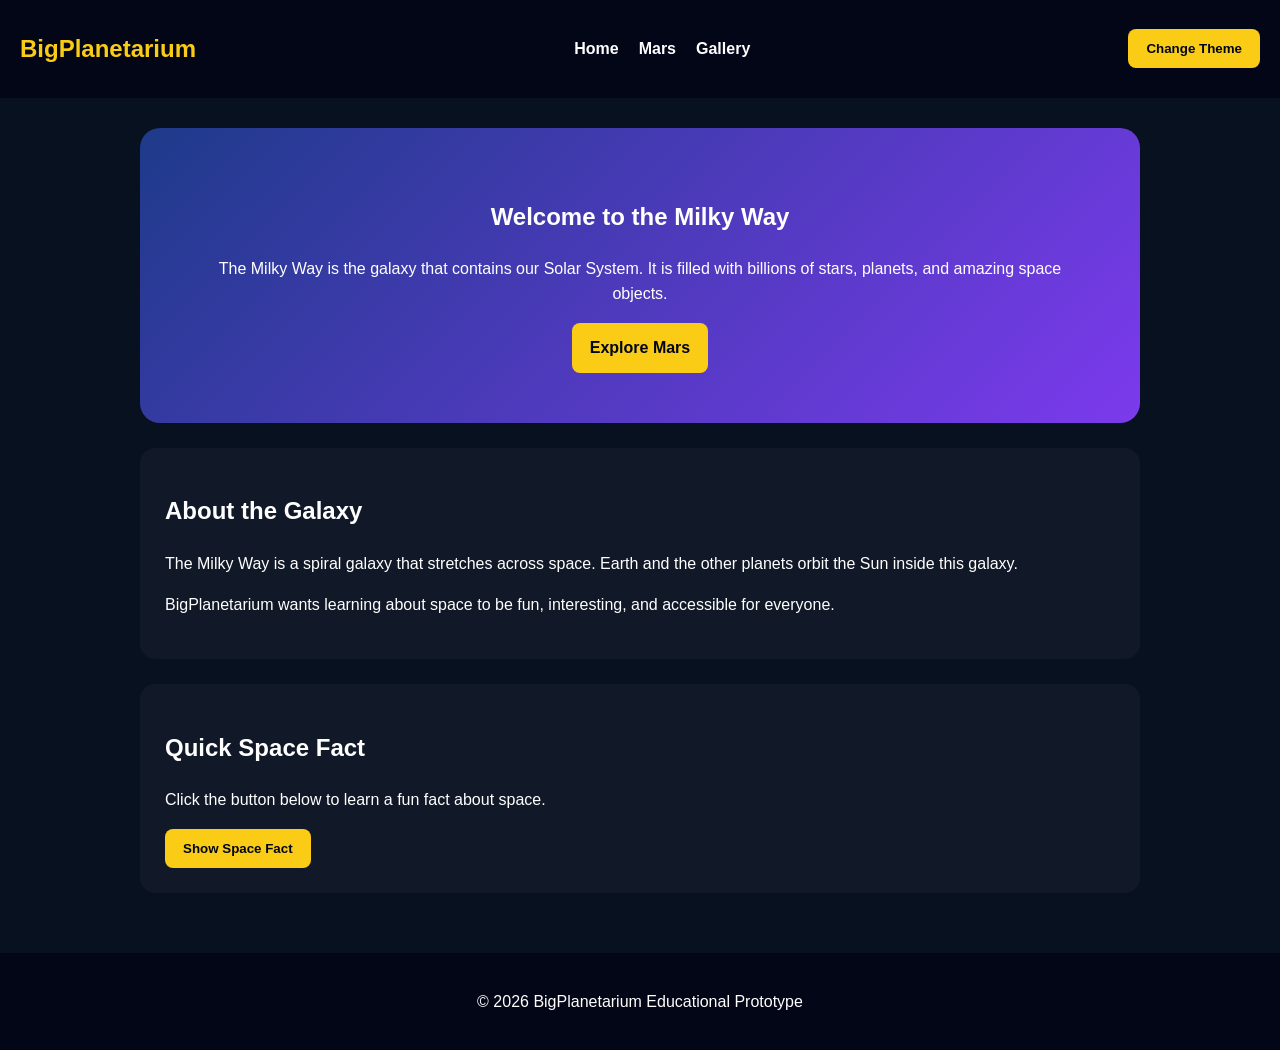
<file: index.html>
<!DOCTYPE html>
<html lang="en">

<head>
    <meta charset="UTF-8">
    <meta name="viewport" content="width=device-width, initial-scale=1.0">

    <title>BigPlanetarium | Home</title>

    <link rel="stylesheet" href="css/style.css">
</head>

<body>

    <!-- Accessibility skip link -->
    <a class="skip-link" href="#mainContent">
        Skip to main content
    </a>

    <!-- Header -->
    <header>

        <!-- Navigation -->
        <nav aria-label="Main navigation">

            <h1>BigPlanetarium</h1>

            <ul>
                <li><a href="index.html">Home</a></li>
                <li><a href="mars.html">Mars</a></li>
                <li><a href="gallery.html">Gallery</a></li>
            </ul>

            <button id="themeButton">
                Change Theme
            </button>

        </nav>

    </header>

    <!-- Main content -->
    <main id="mainContent">

        <!-- Hero section -->
        <section class="hero">

            <h2>Welcome to the Milky Way</h2>

            <p>
                The Milky Way is the galaxy that contains our Solar System.
                It is filled with billions of stars, planets, and amazing space objects.
            </p>

            <a class="button-link" href="mars.html">
                Explore Mars
            </a>

        </section>

        <!-- Information section -->
        <section class="content-card">

            <h2>About the Galaxy</h2>

            <p>
                The Milky Way is a spiral galaxy that stretches across space.
                Earth and the other planets orbit the Sun inside this galaxy.
            </p>

            <p>
                BigPlanetarium wants learning about space to be fun,
                interesting, and accessible for everyone.
            </p>

        </section>

        <!-- Interactive section -->
        <section class="content-card">

            <h2>Quick Space Fact</h2>

            <p id="factText">
                Click the button below to learn a fun fact about space.
            </p>

            <button id="factButton">
                Show Space Fact
            </button>

        </section>

    </main>

    <!-- Footer -->
    <footer>

        <p>&copy; 2026 BigPlanetarium Educational Prototype</p>

    </footer>

    <script src="js/script.js"></script>

</body>

</html>
</file>
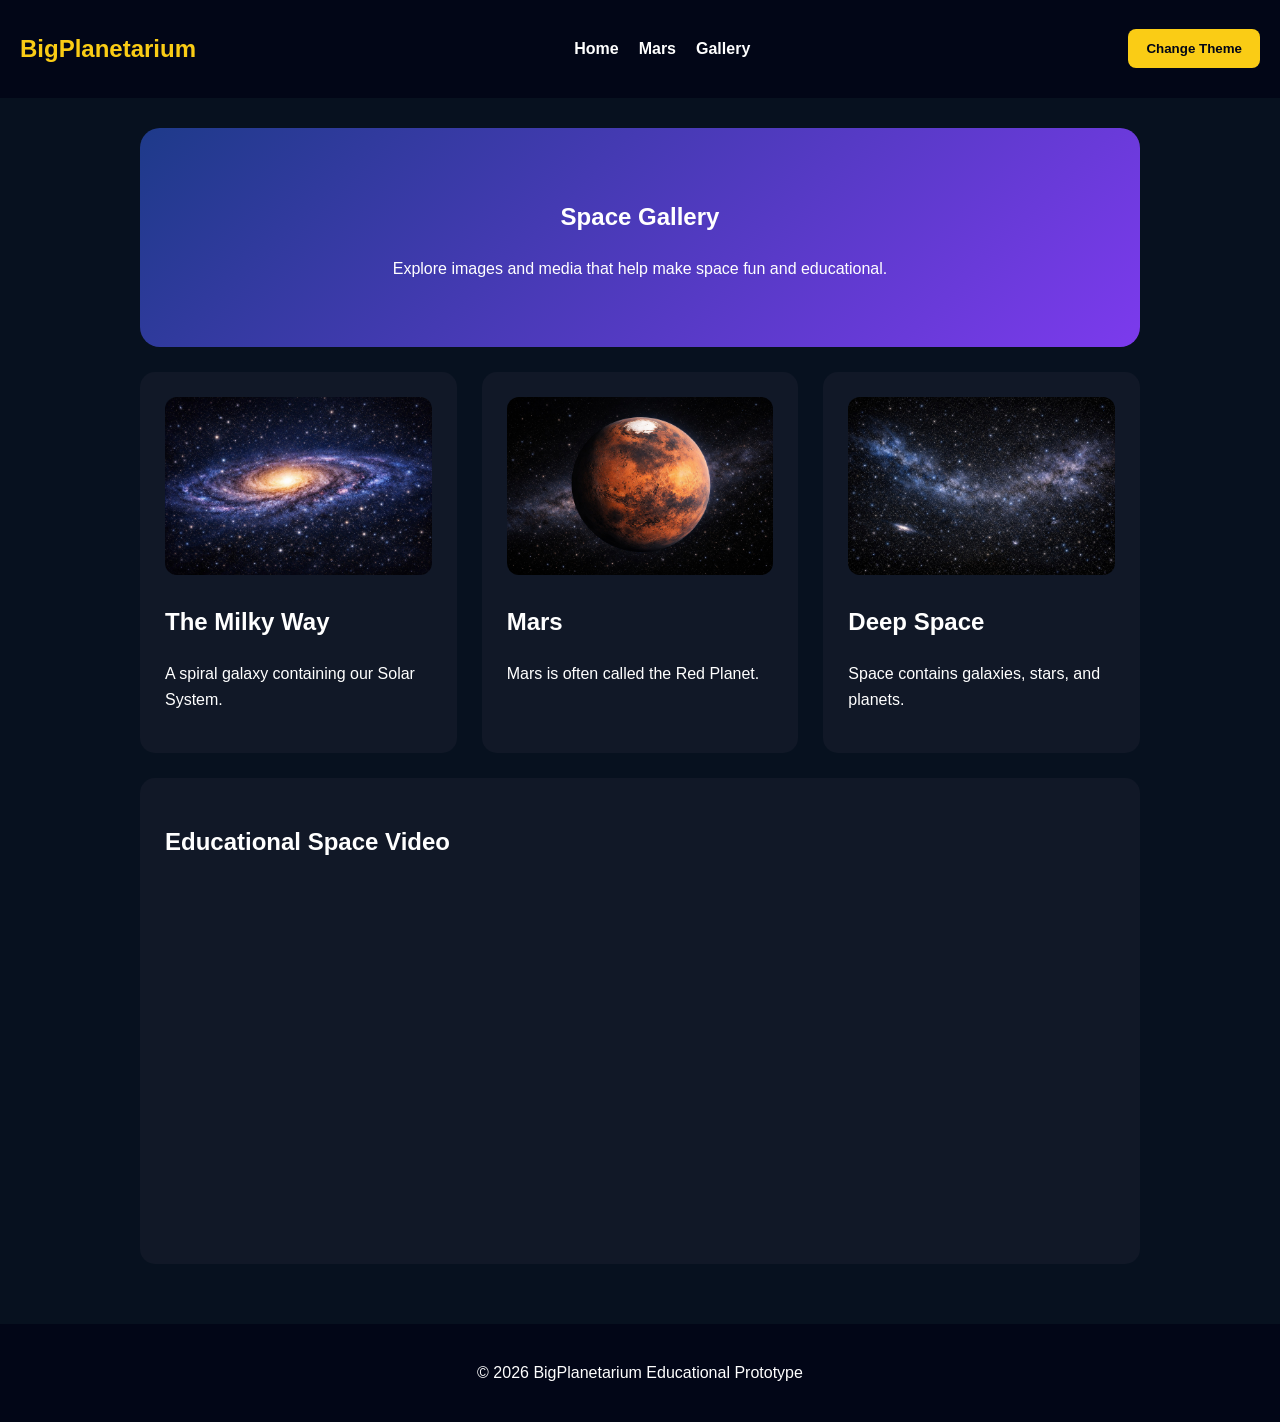
<file: gallery.html>
<!DOCTYPE html>
<html lang="en">

<head>
    <meta charset="UTF-8">
    <meta name="viewport" content="width=device-width, initial-scale=1.0">

    <title>BigPlanetarium | Gallery</title>

    <link rel="stylesheet" href="css/style.css">
</head>

<body>

    <!-- Accessibility skip link -->
    <a class="skip-link" href="#mainContent">
        Skip to main content
    </a>

    <header>

        <nav aria-label="Main navigation">

            <h1>BigPlanetarium</h1>

            <ul>
                <li><a href="index.html">Home</a></li>
                <li><a href="mars.html">Mars</a></li>
                <li><a href="gallery.html">Gallery</a></li>
            </ul>

            <button id="themeButton">
                Change Theme
            </button>

        </nav>

    </header>

    <main id="mainContent">

        <section class="hero">

            <h2>Space Gallery</h2>

            <p>
                Explore images and media that help make space fun and educational.
            </p>

        </section>

        <section class="gallery-grid">

            <article class="content-card">

                <img src="images/galaxy1.jpg"
                    alt="A colourful spiral galaxy in space">

                <h2>The Milky Way</h2>

                <p>
                    A spiral galaxy containing our Solar System.
                </p>

            </article>

            <article class="content-card">

                <img src="images/mars.jpg"
                    alt="The planet Mars shown in space">

                <h2>Mars</h2>

                <p>
                    Mars is often called the Red Planet.
                </p>

            </article>

            <article class="content-card">

                <img src="images/space.jpg"
                    alt="Stars and deep space clouds">

                <h2>Deep Space</h2>

                <p>
                    Space contains galaxies, stars, and planets.
                </p>

            </article>

        </section>

        <section class="content-card">

            <h2>Educational Space Video</h2>

            <iframe
                src="https://www.youtube.com/embed/libKVRa01L8"
                title="Educational video about space"
                allowfullscreen>
            </iframe>

        </section>

    </main>

    <footer>

        <p>&copy; 2026 BigPlanetarium Educational Prototype</p>

    </footer>

    <script src="js/script.js"></script>

</body>

</html>
</file>
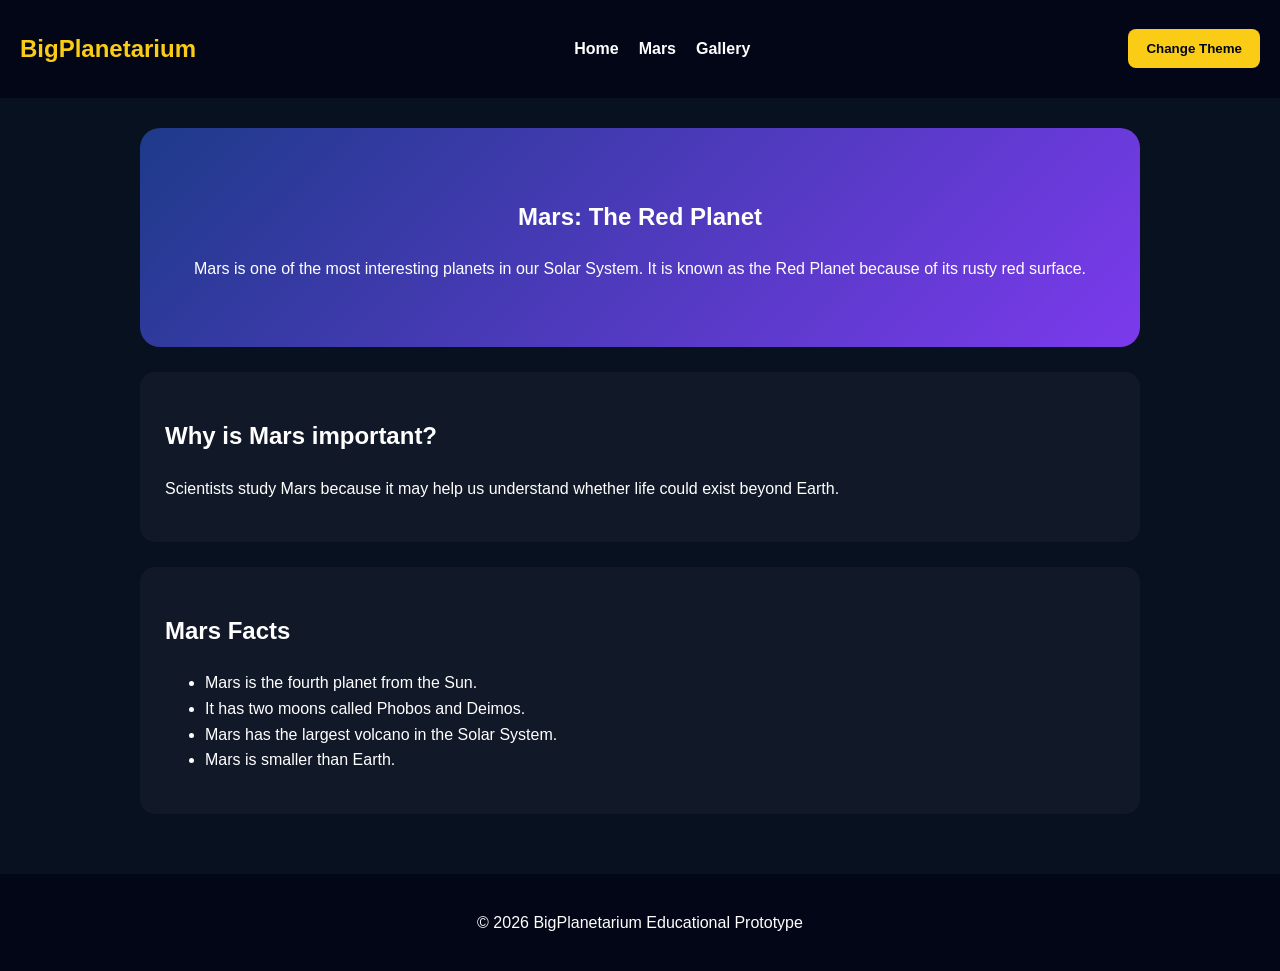
<file: mars.html>
<!DOCTYPE html>
<html lang="en">

<head>
    <meta charset="UTF-8">
    <meta name="viewport" content="width=device-width, initial-scale=1.0">

    <title>BigPlanetarium | Mars</title>

    <link rel="stylesheet" href="css/style.css">
</head>

<body>

    <!-- Accessibility skip link -->
    <a class="skip-link" href="#mainContent">
        Skip to main content
    </a>

    <header>

        <nav aria-label="Main navigation">

            <h1>BigPlanetarium</h1>

            <ul>
                <li><a href="index.html">Home</a></li>
                <li><a href="mars.html">Mars</a></li>
                <li><a href="gallery.html">Gallery</a></li>
            </ul>

            <button id="themeButton">
                Change Theme
            </button>

        </nav>

    </header>

    <main id="mainContent">

        <section class="hero">

            <h2>Mars: The Red Planet</h2>

            <p>
                Mars is one of the most interesting planets in our Solar System.
                It is known as the Red Planet because of its rusty red surface.
            </p>

        </section>

        <section class="content-card">

            <h2>Why is Mars important?</h2>

            <p>
                Scientists study Mars because it may help us understand whether life
                could exist beyond Earth.
            </p>

        </section>

        <section class="content-card">

            <h2>Mars Facts</h2>

            <ul>
                <li>Mars is the fourth planet from the Sun.</li>
                <li>It has two moons called Phobos and Deimos.</li>
                <li>Mars has the largest volcano in the Solar System.</li>
                <li>Mars is smaller than Earth.</li>
            </ul>

        </section>

    </main>

    <footer>

        <p>&copy; 2026 BigPlanetarium Educational Prototype</p>

    </footer>

    <script src="js/script.js"></script>

</body>

</html>
</file>
<file: css/style.css>
/* Accessibility skip link */
.skip-link {
    position: absolute;
    left: -999px;
    top: 10px;
    background: #facc15;
    color: black;
    padding: 10px;
    z-index: 1000;
}

.skip-link:focus {
    left: 10px;
}

/* Body styling */
body {
    margin: 0;
    font-family: Arial, Helvetica, sans-serif;
    background-color: #07111f;
    color: white;
    line-height: 1.6;
}

/* Header */
header {
    background-color: #020617;
    padding: 20px;
}

/* Navigation */
nav {
    display: flex;
    justify-content: space-between;
    align-items: center;
    gap: 20px;
}

nav h1 {
    margin: 0;
    color: #facc15;
}

nav ul {
    list-style: none;
    display: flex;
    gap: 20px;
    padding: 0;
}

nav a {
    color: white;
    text-decoration: none;
    font-weight: bold;
}

nav a:hover,
nav a:focus {
    color: #facc15;
    text-decoration: underline;
}

/* Main content */
main {
    max-width: 1000px;
    margin: auto;
    padding: 30px;
}

/* Hero section */
.hero {
    background: linear-gradient(135deg, #1e3a8a, #7c3aed);
    padding: 50px;
    border-radius: 20px;
    text-align: center;
}

/* Content cards */
.content-card {
    background-color: #111827;
    margin-top: 25px;
    padding: 25px;
    border-radius: 15px;
}

/* Buttons */
button,
.button-link {
    background-color: #facc15;
    color: #020617;
    border: none;
    padding: 12px 18px;
    border-radius: 8px;
    font-weight: bold;
    cursor: pointer;
    text-decoration: none;
    display: inline-block;
}

button:hover,
button:focus,
.button-link:hover,
.button-link:focus {
    background-color: #fde68a;
    outline: 3px solid white;
}

/* Gallery */
.gallery-grid {
    display: grid;
    grid-template-columns: repeat(3, 1fr);
    gap: 25px;
}

img {
    width: 100%;
    border-radius: 12px;
}

/* Video */
iframe {
    width: 100%;
    height: 350px;
    border: none;
    border-radius: 12px;
}

/* Footer */
footer {
    background-color: #020617;
    text-align: center;
    padding: 20px;
    margin-top: 30px;
}

/* Light theme */
.light-theme {
    background-color: #f8fafc;
    color: #020617;
}

.light-theme header,
.light-theme footer {
    background-color: #dbeafe;
}

.light-theme .content-card {
    background-color: white;
    color: #020617;
}

.light-theme nav a {
    color: #020617;
}

/* Responsive design */
@media (max-width: 700px) {

    nav {
        flex-direction: column;
    }

    nav ul {
        flex-direction: column;
        text-align: center;
    }

    .gallery-grid {
        grid-template-columns: 1fr;
    }

    .hero {
        padding: 30px;
    }
}
</file>
